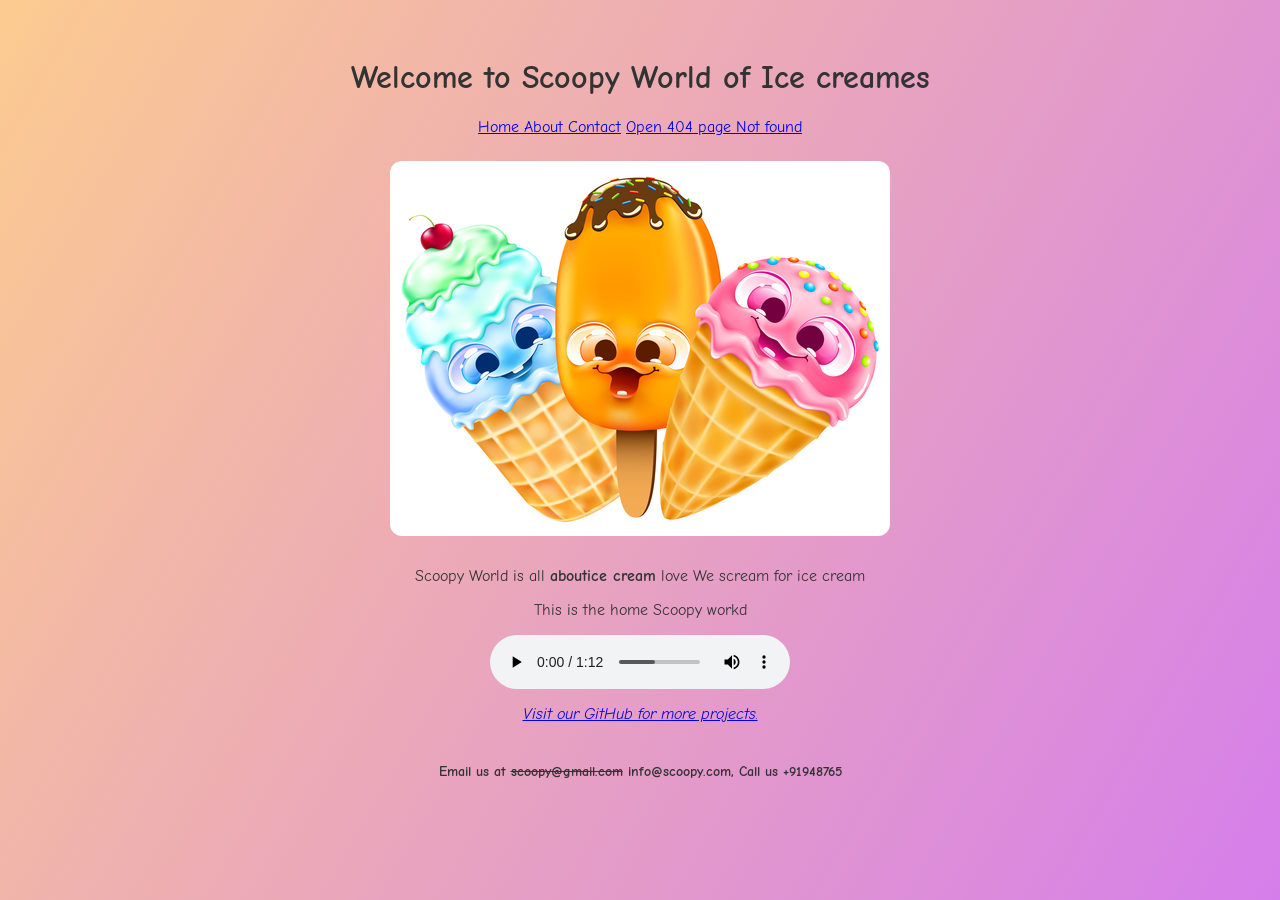
<file: index.html>
<html>
<head>
  <title>This is my home Scoopy World</title>
  <link href="https://fonts.googleapis.com/css2?family=Comic+Neue&display=swap" rel="stylesheet">
  <link rel="stylesheet" href="style.css">
</head>
<body>
  <header>
    <h1> Welcome to Scoopy World of Ice creames</h1>
    <nav>
      <a href="index.html">Home

      </a>
      <a href="about.html">About

      </a> 
      <a href="contact.html">Contact</a>
      <a href="404.html">Open 404 page Not found</a>
      
    </nav>
  </header>

  <main>
    <img src="icecream.png" >
    <p>Scoopy World is all <B>aboutice cream</B> love We scream for ice cream</p>
    <p>This is the home Scoopy workd</p>
    
    <audio controls>
      <source src="scoopy.mp3">
    </audio>

    <p><a href="https://github.com"><i>Visit our GitHub for more projects.</i></a></p>
  </main>

  <footer>

   <strong> <p> Email us at <strike> scoopy@gmail.com</strike> info@scoopy.com,  Call us +91948765</p></strong>

  </footer>
</body>
</html>
</file>
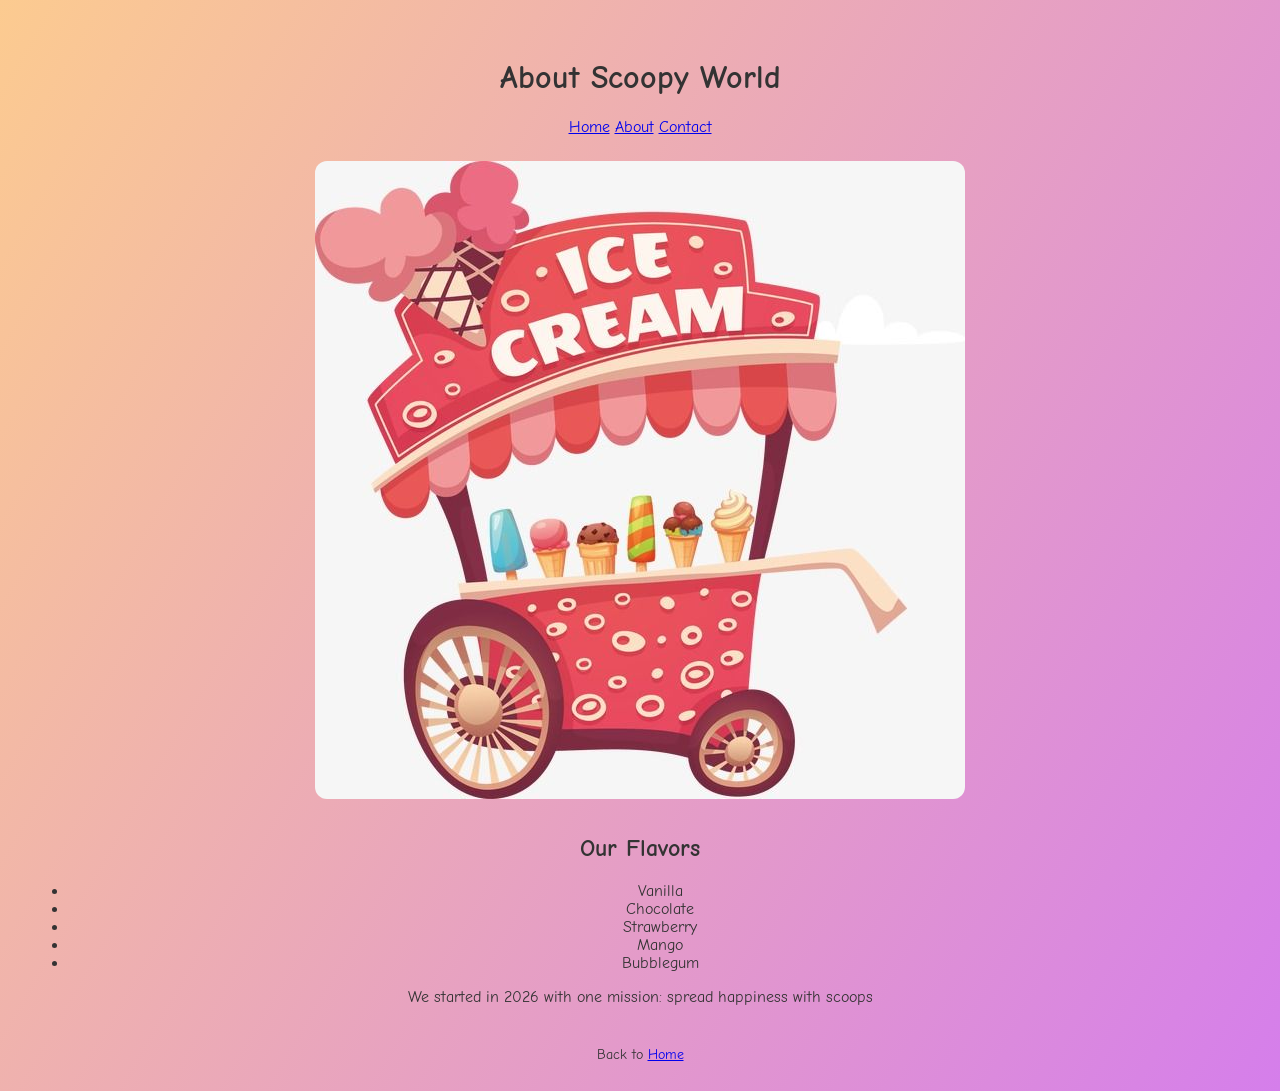
<file: about.html>
<html>
<head>
  <title>This is MY about Scoopy World</title>
  <link href="https://fonts.googleapis.com/css2?family=Comic+Neue&display=swap" rel="stylesheet">
  <link rel="stylesheet" href="style.css">
</head>
<body>
  <header>
    <h1>About Scoopy World</h1>
    <nav>
      <a href="index.html">Home</a> 
      <a href="about.html">About</a>

      <a href="contact.html">Contact</a>
    </nav>

  </header>

  <main>

    <img src="icecream-stand.jpg">
    <h2> Our Flavors</h2>

    <ul>
      <li>Vanilla</li>
      <li>Chocolate</li>
      <li>Strawberry</li>
      <li>Mango</li>
      <li>Bubblegum</li>
    </ul>

    <p>We started in 2026 with one mission: <span>spread happiness with scoops</span></p>
  </main>

  <footer>
    <p>Back to <a href="index.html">Home</a></p>
  </footer>
</body>
</html>
</file>
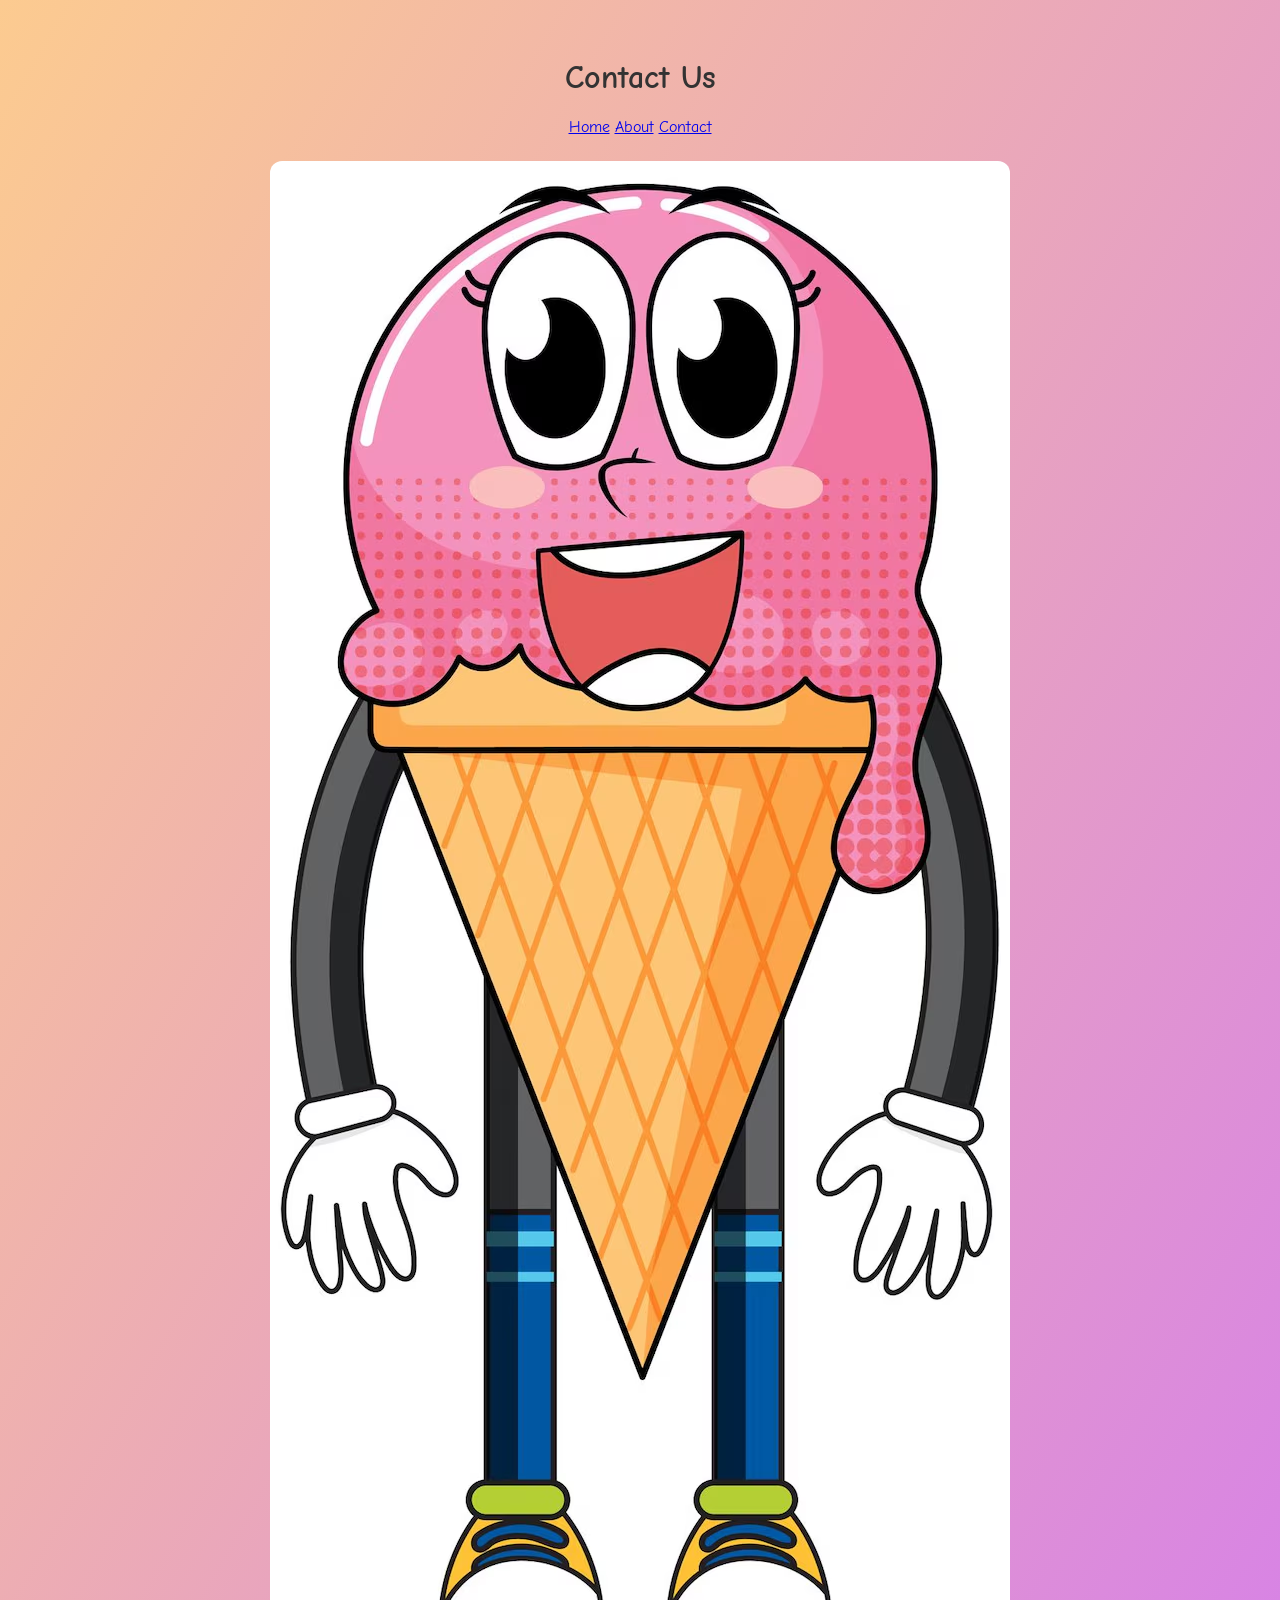
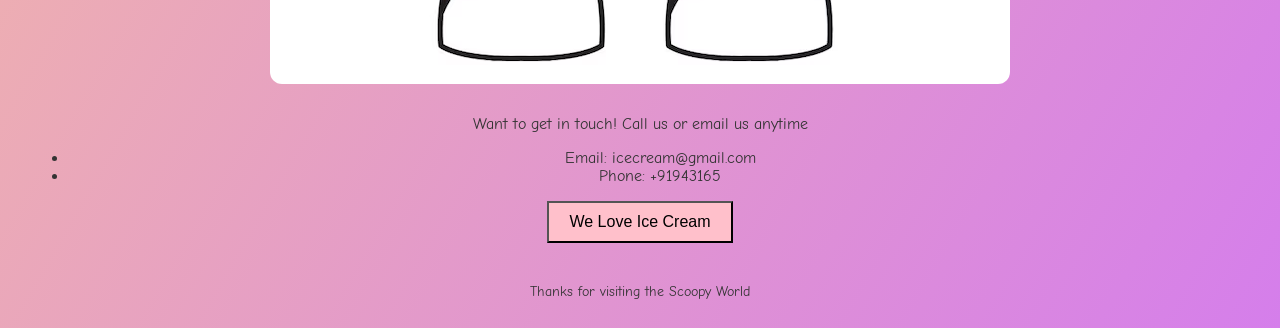
<file: contact.html>
<html>
<head>
  <title>Thos Is my Contact Scoopy World</title>
  <link href="https://fonts.googleapis.com/css2?family=Comic+Neue&display=swap" rel="stylesheet">
  <link rel="stylesheet" href="style.css">
</head>
<body>
  <header>
    <h1>Contact Us </h1>
    <nav>
      <a href="index.html">Home</a> 
      <a href="about.html">About</a> 
      <a href="contact.html">Contact</a>
    </nav>

  </header>

  <main>

    <img src="icecream-boy.png">
    <p>Want to get in touch! Call us or email us anytime</p>
    <ul>
      <li>Email: icecream@gmail.com</li>
      <li>Phone: +91943165</li>
    </ul>
    <button>We Love Ice Cream</button>
    
  </main>

  <footer>
    <p> Thanks for visiting the
       Scoopy World</p>
  </footer>

</body>
</html>
</file>
<file: style.css>
body {
  font-family: 'Comic Neue', sans-serif;
background-image: linear-gradient(120deg, #fccb90 0%, #d57eeb 100%);
  color: #333;
  text-align: center;
  padding: 20px;
}

header {
  padding: 10px;
  border-radius: 10px;
}

img {
  margin: 15px 0;
  border-radius: 12px;
}

button {
  background-color: pink;
  padding: 10px 20px;
  font-size: 16px;
}

footer {
  margin-top: 40px;
  font-size: 14px;
}
</file>
